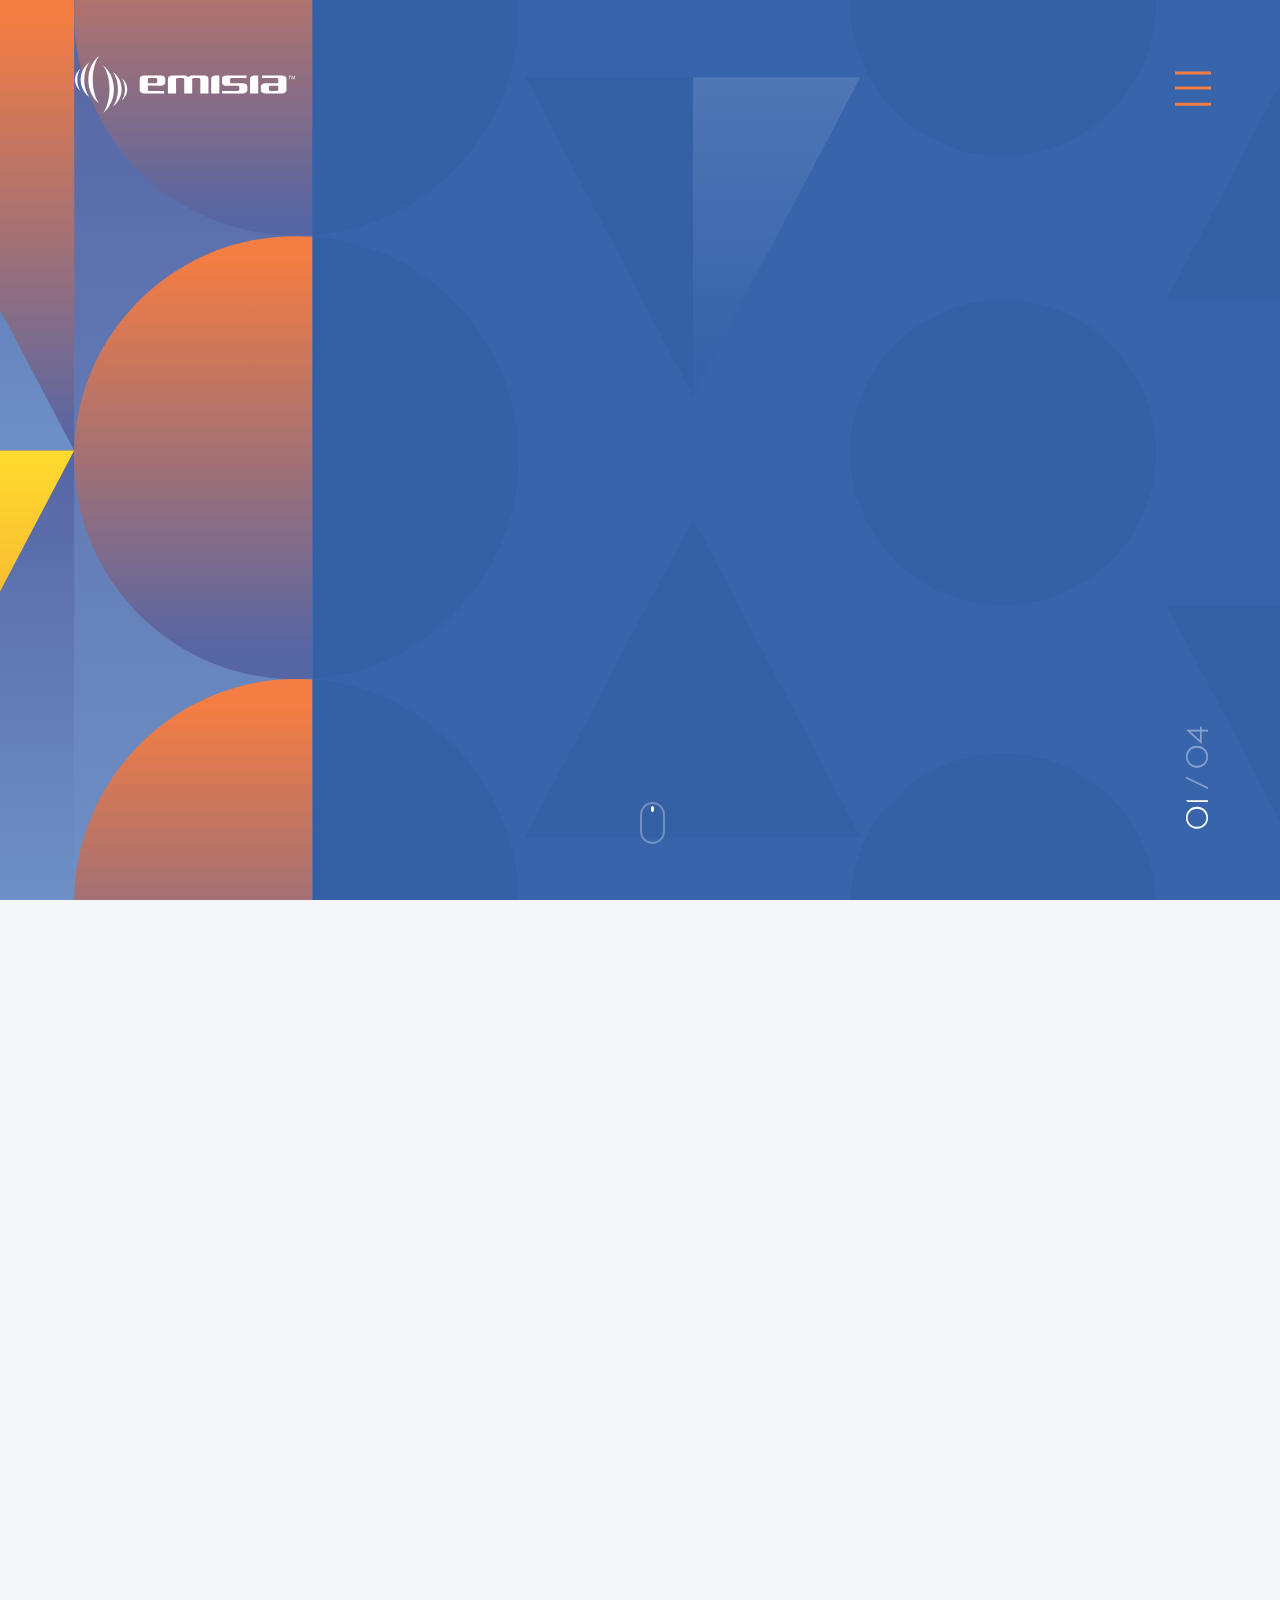
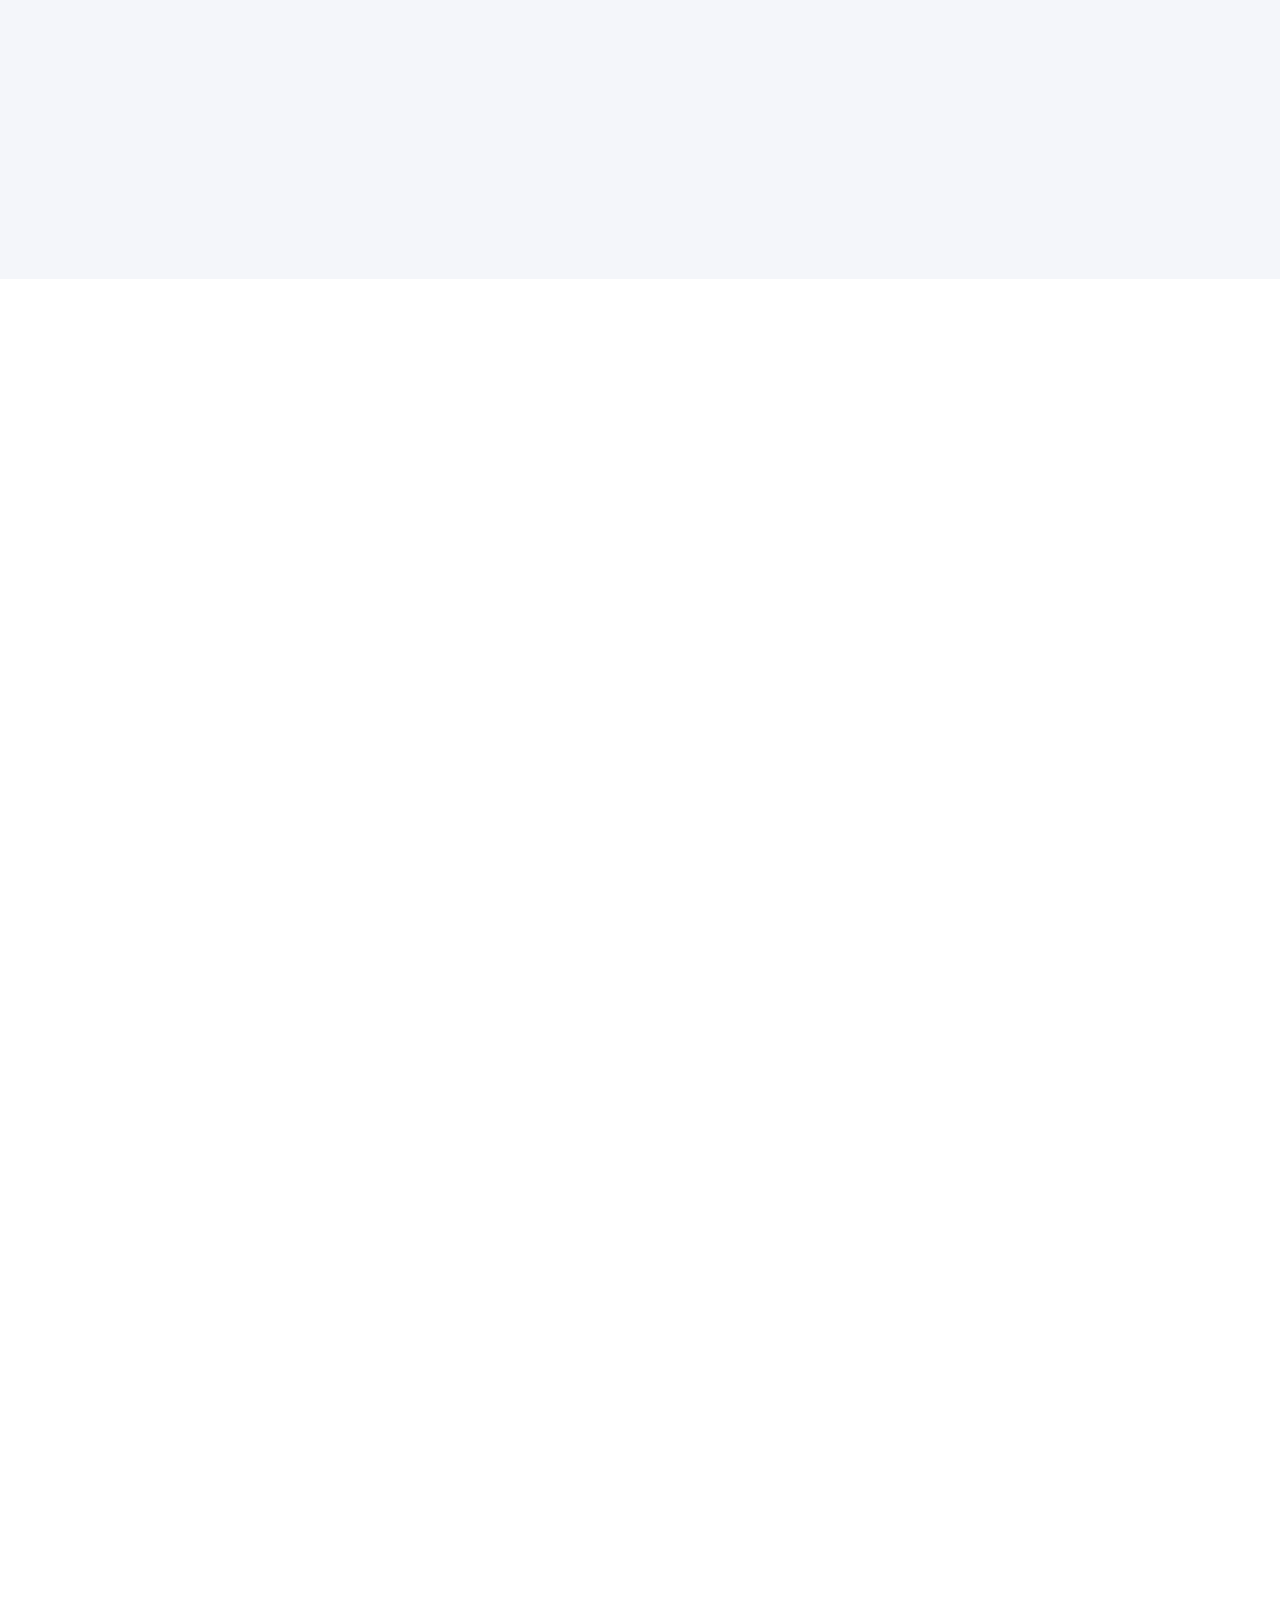
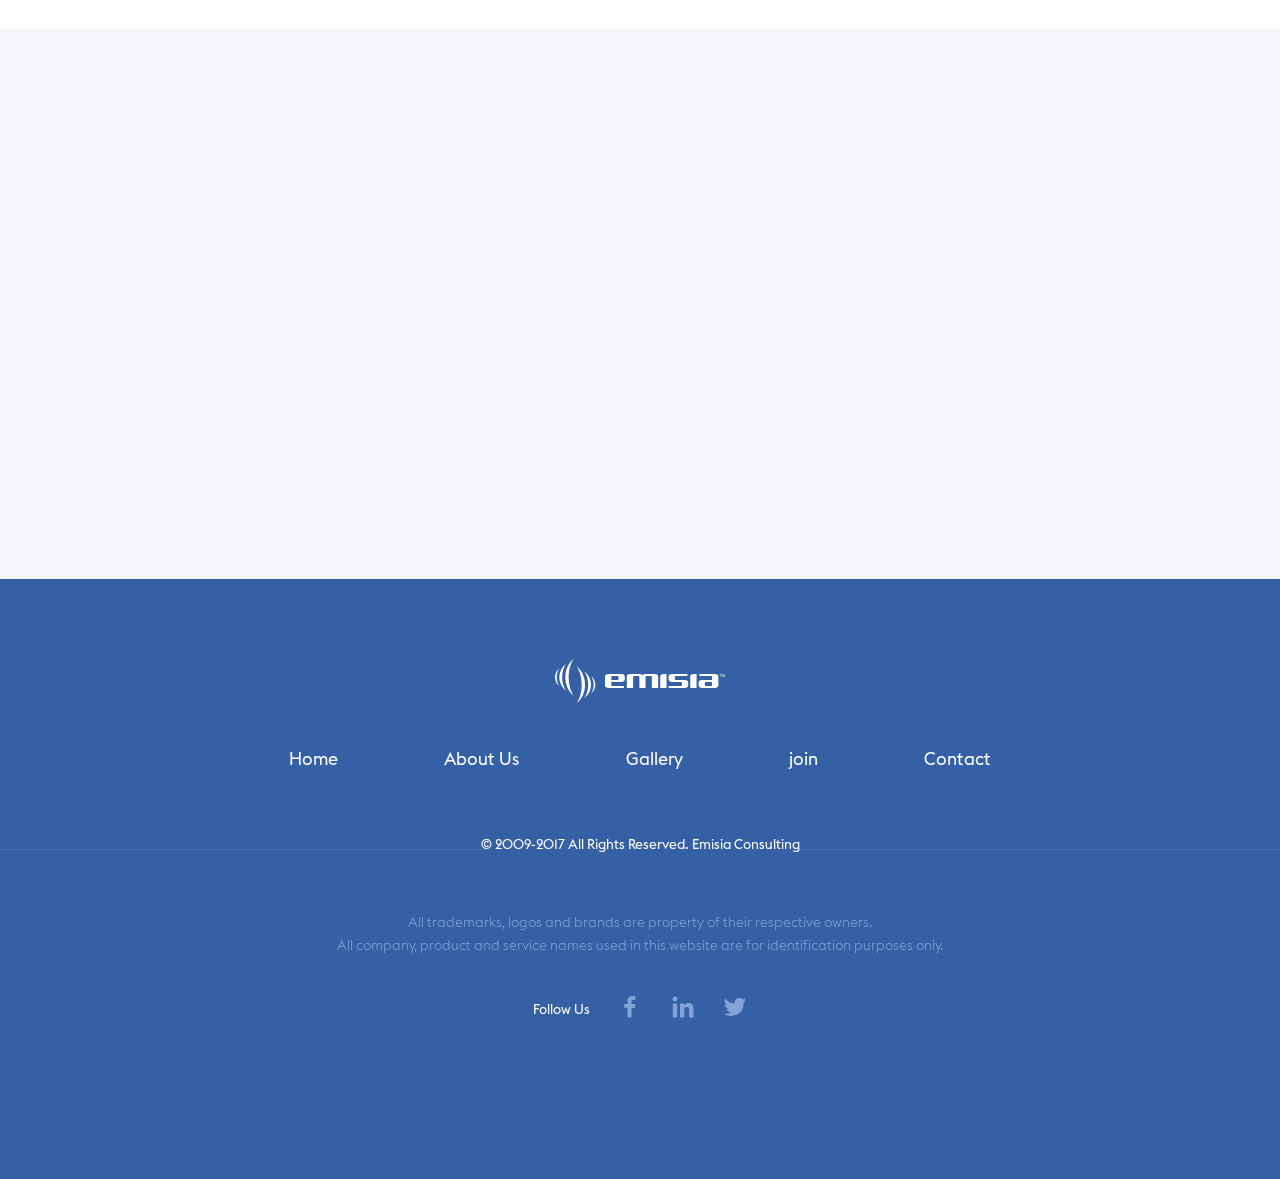
<file: index.html>
<!doctype html>
<html lang="en" class="no-js">
<head>
  <meta charset="UTF-8">
  <meta name="viewport" content="width=device-width, initial-scale=1">

       <link rel="shortcut icon" href="fvcn.png" type="image/x-icon" />

  <link rel="stylesheet" href="css/reset.css"> <!-- CSS reset -->
  <link rel="stylesheet" href="css/style.css"> <!-- Resource style -->

  <script type="text/javascript" src="js/jquery-3.2.1.min.js"></script>
  <script type="text/javascript" src="js/modernizr.custom.86080.js"></script>
  <script type="text/javascript" src="https://code.jquery.com/jquery-1.9.1.js"></script>
    
  <title>emisia</title>





</head>





<body>
                       <!--  L O G O  -->
    <a href="index.html"><div class="logo"></div></a> 
<!-- kraj logo -->

                       <!--  N A V I G A C I J A  -->

  <a href="#navi" class="navi-trigger">
    <span class="navi-icon">
      <svg viewBox="0 0 800 600">
          <path d="M300,220 C300,220 520,220 540,220 C740,220 640,540 520,420 C440,340 300,200 300,200" id="top"></path>
          <path d="M300,320 L540,320" id="middle"></path>
          <path d="M300,210 C300,210 520,210 540,210 C740,210 640,530 520,410 C440,330 300,190 300,190" id="bottom" transform="translate(480, 320) scale(1, -1) translate(-480, -318) "></path>
        </svg>
    </span>
  </a>

  <!--  Hidden Navi Menu  -->

  <div id="navi" class="navi">
    <div class="navigation-wrapper">
      <div class="half-block">

        <nav>
          <ul class="primary-navi">
            <li><a href="index.html">Home</a></li>
            <li><a href="#">About Us</a></li>
            <li><a href="#">Gallery</a></li>
            <li><a href="#">Join</a></li>
            <li><a href="contact.html">Contact</a></li>            
          </ul>
        </nav>

      </div>
    </div>
  </div>
<!-- kraj navigacije -->


                       <!--  S L A J D E R slike  -->

           <div class="slideshow-container monster">
            <div class="mySlides fade">
              <div class="numbertext">01&nbsp;<span>/&nbsp04</span> </div>
              <img src="images/gtr11.svg">
              <div class="text">Welcome to Emisia</div>
            </div>

            <div class="mySlides fade">
              <div class="numbertext">02&nbsp;<span>/&nbsp 04</span></div>
              <img src="images/gtr42.svg" >
              <div class="text">Positive wave of reliable software</div>
            </div>

            <div class="mySlides fade">
              <div class="numbertext">03&nbsp;<span>/&nbsp04</span></div>
              <img src="images/gtr51.svg" >
              <div class="text">Join our team</div>
            </div>

            <div class="mySlides fade">
              <div class="numbertext">04&nbsp;<span>/&nbsp04</span></div>
              <img src="images/gtr88.svg" >
              <div class="text">We organize an internship for students</div>
            </div>


            <a class="prev" onclick="plusSlides(-1)">&#10094;</a>
            <a class="next" onclick="plusSlides(1)">&#10095;</a>
          </div>
          <br>

          <div style="text-align:center">
            <span class="dot" onclick="currentSlide(1)"></span> 
            <span class="dot" onclick="currentSlide(2)"></span> 
            <span class="dot" onclick="currentSlide(3)"></span>
            <span class="dot" onclick="currentSlide(4)"></span>  
          </div>
 <!-- kraj slajdera -->




                       <!--  S C R O L L indikator  -->

<div class="mouse">
  
  <div class="mouse-icon">
    <span class="mouse-wheel"></span>
  </div>
  
</div>
<!-- kraj scroll indikator-->




                       <!--  A B O U T emisia  -->
<div class="content">

    <div class="podnaslov hideme">
    <div class="mikula mikula0">01.&nbsp<svg class="pera pera2"> <g fill="none"><path d="M0,40 L100,40" id="kure"/></g> </svg>&nbspAbout</div>
    </div>

    <p class="hideme">Emisia Consulting d.o.o. is a leading company in the region specialized in translation software. The company was founded in Serbia in 2008, located in Kragujevac, as a small company with great ideas and a dozen employees. Over the years, we have proven that we are able to adequately meet the requirements of a modern software industry by providing our creative solutions, quality business and reliability. Therefore, today, we can proudly state that we have a highly qualified and educated team counting more than 160 employees. And we are heading forward...</p>

    <p class="hideme">We owe all our success to our motivated, innovative and dedicated people who have recognized Emisia Consulting d.o.o. as a company that takes care of its employees, leading their careers in the right direction and rewarding diligent work.</p>

    <p class="hideme">Always using the newest technology, we provide our clients with high-quality services and our employees with stable and pleasant working environment, where they can meet their potential.</p>

</div>
<!-- kraj about -->




                       <!--  T  E  A  M  S  -->
<div class="dev-holder">

    <div class="mish0 hideme">
      <p class="tms">TEAMS</p>
    <div class="mikula">02.&nbsp<svg class="pera pera2"> <g fill="none"><path d="M0,40 L100,40" id="kure"/></g> </svg>&nbspTeams</div>
    </div>


        <div class="mish hideme">
        <div class="homer1"></div>
          <h4>Java Development</h4>
          <p>Our Java development team is dedicated to create enterprise- applications for our global clients.
         Our applications are developed using modern Java frameworks like Spring, Hibernate, OSGI, Hadoop, MongoDB, etc...</p>
        </div>

        <div class="mish2 hideme">
        <div class="homer2"></div>
          <h4>User Interface</h4>
          <p>Utilizing latest Sencha products to make robust yet responsive UI components. Always at the web technologies blending edge, trying to make the best use on any new and attractive direction the web evolves to.</p>
        </div>

        <div class="mish hideme">
        <div class="homer3"></div>
          <h4>Quality Assurance</h4>
          <p>QA team is focused on developing and maintaining automated tests for ensuring software quality. Using modern test frameworks such as Selenium Webdriver, Jmeter, UFT | HP etc. we are joyful about signing stable applications.</p>
        </div>

        <div class="mish2 hideme">
        <div class="homer4"></div>
          <h4>Desktop publishing DTP</h4>

          <p>We are providing DTP services for all major publishing software. Our DTP team has extensive experience in working with both Western and Eastern languages and right to left languages also. Recently our expertise extended to all e-learning platforms.</p>
        </div>

        <div class="mish hideme">
        <div class="homer5"></div>
          <h4>Translation Team</h4>
          <p class="transtext">Our team is comprised of highly qualified linguists who are ready to properly meet the needs of clients. In addition to translation of documents in various fields it also offers website localization and translation, as well as software translation services.</p>
        </div>

</div>
<!-- kraj teams -->

<div style="clear: both"></div>



                       <!-- L A T E S T   N E W S  -->
                       
<div class="content-latest-news">

    <div class="podnaslov podnaslov-news hideme">
    <div class="mikula mikula0">03.&nbsp<svg class="pera pera2"> <g fill="none"><path d="M0,40 L100,40" id="kure"/></g></svg>&nbspNews</div>
    </div>

<div style="clear: both"></div>



	<div class="bignews">

		<div class="bignews-content hideme">
			<div class="newspics">
				<a href="#">
					<img src="images/NOCNE_12a.jpg">
				</a>
				  <div class="overlay55">
				    <div class="text55"><a href="#">Read...</a></div>
				  </div>
			</div>
			<div class="news-title">
				<h2>Emisia Consulting is ISO Certified!</h2>
        <p>30 Sep 2017</p> 
			</div>
		</div>

		<div class="bignews-content hideme">
			<div class="newspics">
				<a href="#">
					<img src="images/NOCNE_13a.jpg">
				</a>
				   <div class="overlay55">
				    <div class="text55"><a href="#">Read...</a></div>
				  </div>
			</div>
			<div class="news-title">
				<h2>We completed our summer workshops</h2>
        <p>11 Oct 2017</p> 
			</div>
		</div>

		<div class="bignews-content hideme">
			<div class="newspics">
				<a href="#">
					<img src="images/NOCNE_14a.jpg">
				</a>
				   <div class="overlay55">
				    <div class="text55"><a href="#">Read...</a></div>
				  </div>
			</div>
			<div class="news-title">
				<h2>Protect Yourselves from Hackers! A Series of Lectures.</h2>
        <p>22 Oct 2017</p> 
			</div>
		</div>


	</div>

</div>




<!-- kraj latest news -->







                       <!--  F  O  O  T  E  R  -->
<div class="copyright">
      <div class="logo2"><img src="images/logo_emisia.svg" alt="absence logo" style="width:170px;"></div>

         <div class="footer-menu">
            <ul>
              <li><a href="index.html">Home</a></li>
              <li><a href="">About Us</a></li>
              <li><a href="">Gallery</a></li>
              <li><a href="">join</a></li> 
              <li><a href="contact.html">Contact</a></li>
            </ul>
        </div>  
<div class="naslovi">      
<div class="linija1"></div>
      <h5>© 2009-2017 All Rights Reserved. Emisia Consulting</h5>
<div class="linija2"></div> 
</div>
      <p>All trademarks, logos and brands are property of their respective owners.</p>
<p>All company, product and service names used in this website are for identification purposes only.</p>

                  <ul class="social">
                    <li><p>Follow Us</p></li>
                    <li><a href=""><img src="images/fb.svg" width="24"/></a> </li>
                    <li><a href=""><img src="images/in.svg" width="24"/></a> </li>
                    <li><a href=""><img src="images/tw.svg" width="24"/></a> </li>
                  </ul>
</div>

<!-- kraj footer -->
  

<!-- S L A J D E R  -->

<script>
var slideIndex = 0;
showSlides();

function showSlides() {
    var i;
    var slides = document.getElementsByClassName("mySlides");
    var dots = document.getElementsByClassName("dot");
    for (i = 0; i < slides.length; i++) {
       slides[i].style.display = "none";  
    }
    slideIndex++;
    if (slideIndex> slides.length) {slideIndex = 1}    
    for (i = 0; i < dots.length; i++) {
        dots[i].className = dots[i].className.replace(" active", "");
    }
    slides[slideIndex-1].style.display = "block";  
    dots[slideIndex-1].className += " active";
    setTimeout(showSlides, 6000); // Change image every 6 seconds
}
</script>


 <script type="text/javascript">
$(function(){  // $(document).ready shorthand
  $('.monster').fadeIn('slow');
});

$(document).ready(function() {
    
    /* Every time the window is scrolled ... */
    $(window).scroll( function(){
    
        /* Check the location of each desired element */
        $('.hideme').each( function(i){
            
            var bottom_of_object = $(this).position().top + $(this).outerHeight();
            var bottom_of_window = $(window).scrollTop() + $(window).height();
            
            /* If the object is completely visible in the window, fade it it */
            if( bottom_of_window > bottom_of_object ){
                
                $(this).animate({'opacity':'1'},1500);
                    
            }
            
        }); 
    
    });
    
});
 </script>


<script type="text/javascript">
	$(document).ready(function() {
  $('body').css('display', 'none');
  $('body').fadeIn(1000);
  $('.link').click(function(event) {
    event.preventDefault();
    newLocation = $('.link a').attr("href");
    $('body').fadeOut(1000, newpage);
  });
  function newpage() {
    window.location = newLocation;
  }
});
</script>

<script src="https://ajax.googleapis.com/ajax/libs/jquery/3.0.0/jquery.min.js"></script>
<script>
  if( !window.jQuery ) document.write('<script src="js/jquery-3.0.0.min.js"><\/script>');
</script>
<script src="js/main.js"></script> <!-- Resource jQuery -->
</body>
</html>
</file>
<file: css/style.css>
/******** S C R O L L   indicator ********/

.mouse{ margin-top: -7%; width: 100px; position: absolute; text-align: center; margin-left: 50%;}

.mouse-icon{ width: 25px; height: 42px; border: 2px solid rgba(255, 255, 255, 0.3); border-radius: 15px; position: relative; text-align: center;}

.mouse-wheel{ height: 6px; margin: 2px auto 0; display: block; width: 3px; background-color: white; border-radius: 50%;
  -webkit-animation: 1.6s ease infinite wheel-up-down;
 -moz-animation: 1.6s ease infinite wheel-up-down;
  animation: 1.6s ease infinite wheel-up-down;}
@-webkit-keyframes wheel-up-down {
  0% {
      margin-top: 2px;
      opacity: 0;
  }
  30% {
      opacity: 1;
  }
  100% {
      margin-top: 20px;
      opacity: 0;
  }
}@-moz-keyframes wheel-up-down {
  0% {
      margin-top: 2px;
      opacity: 0;
  }
  30% {
      opacity: 1;
  }
  100% {
      margin-top: 20px;
      opacity: 0;
  }
}@keyframes wheel-up-down {
  0% {
      margin-top: 2px;
      opacity: 0;
  }
  30% {
      opacity: 1;
  }
  100% {
      margin-top: 20px;
      opacity: 0;
  }
}

/******** kraj scroll indicator ********/


@-webkit-keyframes fadeIn { from { opacity:0; opacity: 1\9; /* IE9 only */ } to { opacity:1; } }
@-moz-keyframes fadeIn { from { opacity:0; opacity: 1\9; /* IE9 only */ } to { opacity:1; } }
@keyframes fadeIn { from { opacity:0; opacity: 1\9; /* IE9 only */ } to { opacity:1; } }


@keyframes fadein {
    from { opacity: 0.5; }
    to   { opacity: 1; }
}

/* Firefox */
@-moz-keyframes fadein {
    from { opacity: 0.5; }
    to   { opacity: 1; }
}

/* Safari and Chrome */
@-webkit-keyframes fadein {
    from { opacity: 0.5; }
    to   { opacity: 1; }
}

/* Internet Explorer */
@-ms-keyframes fadein {
    from { opacity: 0.5; }
    to   { opacity: 1; }
}

/* Opera */
@-o-keyframes fadein {
    from { opacity: 0; }
    to   { opacity: 1; }
}

/* Fade in tabs */
@-webkit-keyframes fadeEffect {
    from {opacity: 0.5;}
    to {opacity: 1;}
}

@keyframes fadeEffect {
    from {opacity: 0.5;}
    to {opacity: 1;}
}


.hideme { opacity:0;}


/**** f o n t o v i ****/

      @font-face 
      {font-family: 'AdobeItal'; src:url(../AdobeArabic-Italic.otf);}

      @font-face 
      {font-family: 'Gotham'; src:url(../Montserrat-Regular.otf);}

      @font-face 
      {font-family: 'Book'; src:url(../Montserrat-Light.otf);}

      @font-face 
      {font-family: 'Medium'; src:url(../Montserrat-Medium.otf);}

      @font-face 
      {font-family: 'EuclidL'; src:url(../EuclidFlex-Light.woff);}

      @font-face 
      {font-family: 'EuclidR'; src:url(../EuclidFlex-Regular.woff);}

      @font-face 
      {font-family: 'EuclidM'; src:url(../EuclidFlex-Medium.woff);}

/* --------------------------------  Primary style  -------------------------------- */
*, *::after, *::before { box-sizing: border-box;}


/*    Primary Style    */

.fade {transition: all 0.8s ease-in-out; }

body {
  text-align:center;
  font-size: 1.6em;
  background-color: #fff;
  /* Prevent horizontal Scrolling */
  height: 100vh;
  margin: 0;
  margin-top: 0;
}

a { text-decoration: none;}

ul { list-style: none; padding-left: 0;}

/*

div.main Stuff

*/

div.main {
    position: relative;
    z-index: 2;
    /* fix bug on iOS */
    height: 100vh;
    overflow-y: auto;
    -webkit-overflow-scrolling: touch;
    padding: 200px 5%;
    background-color: #164a9d; 
    /* Force Hardware Acceleration in WebKit */
    -webkit-transform: translateZ(0);
    -moz-transform: translateZ(0);
    -ms-transform: translateZ(0);
    -o-transform: translateZ(0);
    transform: translateZ(0);
    -webkit-backface-visibility: hidden;
    backface-visibility: hidden;
    -webkit-transition: -webkit-transform 0.7s;
    -moz-transition: -moz-transform 0.7s;
    transition: transform 0.7s;
    -webkit-transition-timing-function: cubic-bezier(0.91, 0.01, 0.6, 0.99);
    -moz-transition-timing-function: cubic-bezier(0.91, 0.01, 0.6, 0.99);
    transition-timing-function: cubic-bezier(0.91, 0.01, 0.6, 0.99);
}

div.main > h1, div.main > p { text-align: center;}


svg {
  width: 140px;
  height: 90px;
  cursor: pointer;
  -webkit-transform: translate3d(0, 0, 0);
  -moz-transform: translate3d(0, 0, 0);
  -o-transform: translate3d(0, 0, 0);
  -ms-transform: translate3d(0, 0, 0);
  transform: translate3d(0, 0, 0);
}

path {
  fill: none;
  -webkit-transition: stroke-dashoffset 0.5s cubic-bezier(0.25, -0.25, 0.75, 1.25), stroke-dasharray 0.5s cubic-bezier(0.25, -0.25, 0.75, 1.25);
  -moz-transition: stroke-dashoffset 0.5s cubic-bezier(0.25, -0.25, 0.75, 1.25), stroke-dasharray 0.5s cubic-bezier(0.25, -0.25, 0.75, 1.25);
  -o-transition: stroke-dashoffset 0.5s cubic-bezier(0.25, -0.25, 0.75, 1.25), stroke-dasharray 0.5s cubic-bezier(0.25, -0.25, 0.75, 1.25);
  -ms-transition: stroke-dashoffset 0.5s cubic-bezier(0.25, -0.25, 0.75, 1.25), stroke-dasharray 0.5s cubic-bezier(0.25, -0.25, 0.75, 1.25);
  transition: stroke-dashoffset 0.5s cubic-bezier(0.25, -0.25, 0.75, 1.25), stroke-dasharray 0.5s cubic-bezier(0.25, -0.25, 0.75, 1.25);
  stroke-width: 20px;
  stroke: #f16724;
  stroke-dashoffset: 0px;
}

path#top,
path#bottom {stroke-dasharray: 240px 950px;}

path#middle { stroke-dasharray: 240px 240px;}

.cross path#top,
.cross path#bottom {
  stroke-dashoffset: -650px;
  stroke-dashoffset: -650px;
  stroke: #fff;
}

.cross path#middle {
  stroke-dashoffset: -115px;
  stroke-dasharray: 1px 220px;
}

.navigation-is-open div.main {
    -webkit-transform: translateY(100%);
    -moz-transform: translateY(100%);
    -ms-transform: translateY(100%);
    -o-transform: translateY(100%);
    transform: translateY(100%);
}

.navi-trigger { position: fixed; z-index: 3; top: 40px; right: 160px;}



.navi-trigger .navi-icon::before, .navi-trigger .navi-icon:after {
    /* upper and lower lines of the menu icon */
    content: '';
    position: absolute;
    top: 0;
    right: 0;
    width: 100%;
    height: 100%;
}

.navi-trigger svg { position: absolute; top: 0; left: 0;}

.no-touch .navigation-is-open .navi-trigger:hover .navi-icon::after, .no-touch .navigation-is-open .navi-trigger:hover .navi-icon::before { top: 0;}

.navi {
    position: fixed;
    z-index: 1;
    top: 0;
    left: 0;
    height: 100%;
    width: 100%;
    background-color: #134697;
    visibility: hidden;
    -webkit-transition: visibility 0s 0.7s;
    -moz-transition: visibility 0s 0.7s;
    transition: visibility 0s 0.7s;
}

.navi .navigation-wrapper {
    /* all navigation content */
    height: 100%;
    overflow-y: auto;
    -webkit-overflow-scrolling: touch;
    padding: 40px 5% 40px calc(5% + 60px);
    /* Force Hardware Acceleration in WebKit */
    -webkit-transform: translateZ(0);
    -moz-transform: translateZ(0);
    -ms-transform: translateZ(0);
    -o-transform: translateZ(0);
    transform: translateZ(0);
    -webkit-backface-visibility: hidden;
    backface-visibility: hidden;
    -webkit-transform: translateY(-80%);
    -moz-transform: translateY(-80%);
    -ms-transform: translateY(-80%);
    -o-transform: translateY(-80%);
    transform: translateY(-80%);
    -webkit-transition: -webkit-transform 0.7s;
    -moz-transition: -moz-transform 0.7s;
    transition: transform 0.7s;
    -webkit-transition-timing-function: cubic-bezier(0.86, 0.01, 0.77, 0.78);
    -moz-transition-timing-function: cubic-bezier(0.86, 0.01, 0.77, 0.78);
    transition-timing-function: cubic-bezier(0.86, 0.01, 0.77, 0.78);
}

.navi .half-block { text-align: center;}

.navigation-is-open .navi {
    visibility: visible;
    -webkit-transition: visibility 0s 0s;
    -moz-transition: visibility 0s 0s;
    transition: visibility 0s 0s;
}

.navigation-is-open .navi .navigation-wrapper {
    -webkit-transform: translateY(0);
    -moz-transform: translateY(0);
    -ms-transform: translateY(0);
    -o-transform: translateY(0);
    transform: translateY(0);
    -webkit-transition: -webkit-transform 0.5s;
    -moz-transition: -moz-transform 0.5s;
    transition: transform 0.5s;
    -webkit-transition-timing-function: cubic-bezier(0.82, 0.01, 0.77, 0.78);
    -moz-transition-timing-function: cubic-bezier(0.82, 0.01, 0.77, 0.78);
    transition-timing-function: cubic-bezier(0.82, 0.01, 0.77, 0.78);
}

.navi .primary-navi { margin-top: 60px;}

.navi .primary-navi > li { margin: 1.6em 0; text-align: left;}

.no-touch .navi .primary-navi a:hover { color: #fdd40a;}

.no-js div.main { overflow: visible;}

.no-js .navi { visibility: visible;}

.no-js .navi .navigation-wrapper { height: auto; overflow: visible; padding: 200px 5%;
    -webkit-transform: translateY(0);
    -moz-transform: translateY(0);
    -ms-transform: translateY(0);
    -o-transform: translateY(0);
    transform: translateY(0);
}


}

.navi .navigation-wrapper { padding: 62px 20%;}
    
.navi .navigation-wrapper::after { clear: both; content: ""; display: table;}
    
.navi .half-block { width: 100%; float: left;}
    
.navi .primary-navi { margin-top: 0;}
  
.navi h2 { font-size: 1.5rem; margin-bottom: 5.6em;}
  
.navi .primary-navi li { margin: 2em 0;}
  
.navi .primary-navi a {
      font-size: 6rem;
      color: #fff;
      font-family: 'EuclidL';
      -webkit-transition: all 0.4s ease-out;
      -moz-transition: all 0.4s ease-out;
      -o-transition: all 0.4s ease-out;
      -ms-transition: all 0.4s ease-out;
      transition: all 0.4s ease-out;
    }

    .navi .primary-navi a:hover {
      font-size: 6rem;
      color: #f16724;
      font-family: 'EuclidL';
      transition: all 0.4s ease-in-out;
    }




/*********  Slideshow container  *********/

.slideshow-container {max-width: 100%;  position: relative; margin: auto;}

.mySlides { display: none;}

.mySlides img {
  width: 100%;
  height: calc(100vh - 0px);
  object-fit: cover;
}

/* Next & previous buttons */
.prev, .next {
  cursor: pointer;
  position: absolute;
  top: 47%;
  width: auto;
  margin-top: -22px;
  padding: 16px;
  color: white;
  font-family: 'Book';
  font-weight: lighter;
  -webkit-font-smoothing: antialiased;
  font-size: 28px;
  transition: 0.6s ease;
  display: none;
  }

/* Position the "next button" to the right */
.next { right: 0; }

.prev { left: 0;}

/* On hover, add a black background color with a little bit see-through */
.prev:hover, .next:hover { background-color: rgba(0,0,0,0.5);}

/* Caption text */
.text {
  padding-left: 12%;
  bottom: 22%;
  text-align: center;
  width: 75%;
  font-size: 8.6rem;
  margin-bottom: 1em;
  color: #fff;
  font-family: 'EuclidR';
  line-height: 10.6rem;
  margin: 0 auto;
  position: absolute;
  text-align: left;
  opacity:0;  /* make things invisible upon start */
  -webkit-animation:fadeIn ease-in 1;  /* call our keyframe named fadeIn, use animattion ease-in and repeat it only 1 time */
  -moz-animation:fadeIn ease-in 1;
  animation:fadeIn ease-in 1;

  -webkit-animation-fill-mode:forwards;  /* this makes sure that after animation is done we remain at the last keyframe value (opacity: 1)*/
  -moz-animation-fill-mode:forwards;
  animation-fill-mode:forwards;

  -webkit-animation-duration:1s;
  -moz-animation-duration:1s;
  animation-duration:1s;
}

/* Number text (1/3 etc) */
.numbertext {
  font-family: 'EuclidL';
  text-transform: uppercase;
  color: #fff;
  font-size: 30px;
  padding: 30px 12px;
  position: absolute;
  bottom: 9%;
  right: 1%;
  /* Safari */
-webkit-transform: rotate(-90deg);

/* Firefox */
-moz-transform: rotate(-90deg);

/* IE */
-ms-transform: rotate(-90deg);

/* Opera */
-o-transform: rotate(-90deg);

/* Internet Explorer */
filter: progid:DXImageTransform.Microsoft.BasicImage(rotation=3);
}

.numbertext span { opacity: .4;}

/* The dots/bullets/indicators */
.dot { display: none;}

.active, .dot:hover { background-color: #717171;}

/* Fading animation */
.fade {-webkit-animation-name: fade; -webkit-animation-duration: 2.5s; animation-name: fade; animation-duration: 2.5s;}

@-webkit-keyframes fade {  from {opacity: .8} to {opacity: 1}}

@keyframes fade { from {opacity: .8} to {opacity: 1}}
/*********  kraj slideshow  *********/




.logo {background: url(../images/logo_emisia.svg) no-repeat center;  width: 220px; height: 60px; position: absolute; margin-top:55px; margin-left:75px; z-index: 1;}

.content {background: #f2f5fa url(../images/gtr.svg) no-repeat center; width: 100%; background-attachment: fixed; background-size: 100%; margin-top: -30px;}

.content p{ 
      font-size: 1.1rem;
      line-height: 2.2rem;
      color: #000;
      font-family: 'EuclidR';
      width: 40%;
      margin: 0 auto;
      padding: 2% 0;
      text-align: left;
      text-rendering: optimizeLegibility;
    }

.content p:first-child{ margin-top: 8rem;}
.content p:last-child{ padding-bottom: 10rem;}




.podnaslov {display: inline-block; width: 40%; margin-top: 5%;}

.podnaslov h4 {
	  font-size: 2.3rem;
  	  line-height: 2.2rem;
      color: #164a9d;
      font-family: 'EuclidR';
      margin: 0 auto;
      padding: 5% 0;
      text-align: left;
      text-rendering: optimizeLegibility;
      float: left;
  }

.pera { width: 100px; display: inline-block; margin: -36px 10px;}

.jaoj {margin-left: 200px;}


/* ---------- Path ---------- */
#kure {
  stroke: white;
  stroke-width: 2px;
  stroke-dasharray: 300;
  stroke-dashoffset: 500;
  animation: kure 3s alternate infinite;
}

@keyframes kure {
  from {
    stroke-dashoffset: 500;
  }
  
  to {
    stroke: #f16724;
    fill: rgba(0,0,0,1);
    stroke-dashoffset: 0;
  }
}




                          /******** L A T E S T    N E W S ********/

.content-latest-news {background: #f2f5fa; width: 100%; background-attachment: fixed; background-size: 100%; min-height: 690px;}  
.podnaslov-news {    display: inline-block; width: 40%; margin-top: 3%; margin-bottom: 0.5%;}
.bignews {margin: 0 auto; text-align: center; display: flex; justify-content: center;}
.bignews-content {width: 24%; background-color: #fff; height: auto; float: left; margin-right: 3%;}

.bignews-content:last-child {margin-right: 0%;}    

.newspics {  position: relative;}
.newspics > a > img { max-width: 94%; vertical-align: bottom; margin-top: 3%;}  
.news-title {width: 94%; margin: 0 auto;}
.news-title h2 {
      font-size: 1.4rem;
      line-height: 1.6rem;
      color: #557dbd;
      font-family: 'EuclidR';
      width: 94%;
      margin: 0 auto;
      padding-top: 5%;

      min-height: 92px;
      text-align: left;
      text-rendering: optimizeLegibility;}  

.news-title p {font-size: 1.1rem;
    line-height: 1.8rem;
    color: #000;
    font-family: 'EuclidL';
    width: 94%;
    margin: 0 auto;
    padding-bottom: 1.5%;
    text-align: left;
    text-rendering: optimizeLegibility;}


.overlay55 {
  position: absolute;
  bottom: 0;
  left: 0;
  right: 0;
  background-color: #134697;
  overflow: hidden;
  width: 0;
  height: 100%;
  transition: .5s ease;
}  

.text55 a {
  white-space: nowrap; 
  font-family: 'EuclidR';
  color: white;
  font-size: 20px;
  position: absolute;
  overflow: hidden;
  top: 50%;
  left: 50%;
  transform: translate(-50%, -50%);
  -ms-transform: translate(-50%, -50%);
}

.newspics:hover .overlay55 {
  width: 100%;
}     




                          /******** F  O  O  T  E  R ********/

.copyright {height: 600px; background-color: #134697;}

.footer-menu ul {text-align: center; margin: auto;}
.footer-menu ul li {list-style: none; text-align: center; display: inline-block; margin: auto;}
.footer-menu {display: inline-block; padding-top: 10px}

.footer-menu a {text-decoration: none; color: #fff;  font-size: 1.1rem; padding: 10px 50px; font-family: 'EuclidR';
    -webkit-transition: all 0.4s ease-in;
    -moz-transition: all 0.4s ease-in;
    -o-transition: all 0.4s ease-in;
    -ms-transition: all 0.4s ease-in;
    transition: all 0.4s ease-in;}

.footer-menu a:hover {text-decoration: none; color: #6d93d2;  font-size: 1.1rem; padding: 10px 50px;  font-family: 'EuclidR';
   -webkit-transition: all 0.4s ease-out;
   -moz-transition: all 0.4s ease-out;
   -o-transition: all 0.4s ease-out;
   -ms-transition: all 0.4s ease-out;
   transition: all 0.4s ease-out;}


.copyright p {font-size: 0.85rem;
    line-height: 1.4rem;
      color: #6d93d2;
      font-family: 'EuclidL';
      margin: 0 auto;
      text-align: center;
      text-rendering: optimizeLegibility;}

.copyright h5 {font-size: 0.85rem;
    line-height: 1.4rem;
      color: #fff;
      font-family: 'EuclidR';
      margin: 0 auto;
      text-align: center;
      text-rendering: optimizeLegibility;
      padding-bottom: 2%;
      padding-top: 5%;}

.logo2 {padding-top: 80px; padding-bottom: 2%;}

.linija1 { width: 38%; height: 1px; background-color: #6d93d2; left: 0; line-height: 40px; top: 56%; position: absolute; opacity: 0.2;}
.linija2 { width: 38%; height: 1px; background-color: #6d93d2;  right:0;   top: 56%; position: absolute; opacity: 0.2;}

.naslovi {width: 100%;  text-align: center;   position: relative; margin: 0 auto; padding-bottom: 30px;}

.social { margin-top: 3%; }
.social li  {clear: both; display: inline-block; margin-right: 22px; vertical-align: middle;}
.social li:last-child  {margin-right: 0;}
.social li a img  {  -webkit-transition: all 0.4s ease-in; -moz-transition: all 0.4s ease-in; -o-transition: all 0.4s ease-in; -ms-transition: all 0.4s ease-in; transition: all 0.4s ease-in;}
.social li a:hover img  {opacity: 0.6; transition: all 0.2s ease-in-out;}
.social p { line-height: 1.8rem; color: #fff; font-family: 'EuclidR'; }
/******** kraj footera ********/

                           /******** C O M P O N E N T S ********/

@media only screen and (max-width: 2000px) {


.dev-holder {margin-top: 3%; width: 100%; margin: 0 auto;  background: url(../images/gtr2.svg) no-repeat center; width: 100%;}

.tms {font-size: 310px; overflow: hidden; margin-top: -211px; color: #f2f5fa; font-family: 'EuclidM'; display: none;}
.mish {width: 50%; float: left; border-right:1px solid #ededed; border-top:1px solid #ededed;    min-height: 450px;    padding-top: 5%; flex: 1; padding-right: 10%; padding-left: 1%;}
.mish2 {width: 50%; float: left; border-right:1px solid #ededed; border-top:1px solid #ededed;      min-height: 450px;     padding-top: 5%; flex: 1; padding-left: 10%;}
.mish0 {width: 50%; float: left; border-right:1px solid #ededed; border-top:1px solid #ededed;    min-height: 450px;   display: flex; justify-content: center; flex-direction: column;}

.mish h4 {font-size: 1.4rem;
      line-height: 1.4rem;
      color: #557dbd;
      font-family: 'EuclidR';
      text-align: left;
      text-rendering: optimizeLegibility;}

.mish2 h4 {font-size: 1.4rem;
      line-height: 1.4rem;
      color: #557dbd;
      font-family: 'EuclidR';
      text-align: left;
      text-rendering: optimizeLegibility;}

.mikula {font-size: 2.7rem;
    line-height: 2.2rem;
    color: #164a9d;
    font-family: 'EuclidR';
    margin: 0 auto;
    padding: 5% 0;
    text-align: center;
    text-rendering: optimizeLegibility;
    margin-top: -8%;}

.mikula0 {font-size: 2.7rem;
    line-height: 2.2rem;
    color: #164a9d;
    font-family: 'EuclidR';
    margin: 0 auto;
    padding: 5% 0;
    text-align: center;
    text-rendering: optimizeLegibility;
    margin-top: 0%;} 

.mish p {
      font-size: 1.1rem;
      width:80%;
      line-height: 2.2rem;
      color: #000;
      font-family: 'EuclidR';
      margin: 0 auto;
      padding: 2% 0;
      text-align: left;
      text-rendering: optimizeLegibility;}

.mish2 p {
      font-size: 1.1rem;
      width:80%;
      line-height: 2.2rem;
      color: #000;
      font-family: 'EuclidR';
      margin: 0 auto;
      padding: 2% 0;
      text-align: left;
      text-rendering: optimizeLegibility;}

.pera2 { width: 70px; display: inline-block; margin: -34px 10px; cursor: unset;}

.homer0 { margin-top: 5%;}

.homer1 {background: url(../images/Java-team_last-frame-F.gif)no-repeat center; height: 200px; width:200px; margin-right: 40px;   float:left; margin-bottom: 30px; }
.homer1:hover {background: url(../images/Java-team-forever-F.gif) no-repeat center;  cursor: pointer; animation: fadein 0.8s;}

.homer2 {background: url(../images/UI-team_last-frame-F.gif)no-repeat center; height: 200px; width:200px; margin-right: 40px;  float:left; margin-bottom: 30px;  }
.homer2:hover {background: url(../images/UI-team-forever-F.gif) no-repeat center;  cursor: pointer; animation: fadein 0.8s;}

.homer3 {background: url(../images/QA-team_last-frame-F.gif)no-repeat center; height: 200px; width:200px; margin-right: 40px;  float:left; margin-bottom: 30px; }
.homer3:hover {background: url(../images/QA-team-forever-F.gif) no-repeat center;  cursor: pointer;  animation: fadein 0.8s;}

.homer4 {background: url(../images/DTP-team_last-frame-F.gif)no-repeat center; height: 200px; width:200px; margin-right: 40px;  float:left;  margin-bottom: 30px;}
.homer4:hover {background: url(../images/DTP-team-forever-F.gif) no-repeat center;  cursor: pointer; animation: fadein 0.8s;}

.homer5 {background: url(../images/Trans-team_last-frame-F.gif)no-repeat center; height: 200px; width:200px; margin-right: 40px;  float:left; margin-bottom: 30px;  }
.homer5:hover {background: url(../images/Trans-team-forever-F.gif) no-repeat center;  cursor: pointer;  animation: fadein 0.8s;}

}

@media only screen and (max-width: 1600px) {

.podnaslov {display: inline-block; width: 50%; margin-top: 5%;}
.content p{ 
      font-size: 1.1rem;
      line-height: 2.2rem;
      color: #000;
      font-family: 'EuclidR';
      width: 50%;
      margin: 0 auto;
      padding: 2% 0;
      text-align: left;
      text-rendering: optimizeLegibility;
    }

.text {
  padding-left: 10%;
  bottom: 22%;
  text-align: center;
  width: 75%;
  font-size: 7.6rem;
  margin-bottom: 1em;
  color: #fff;
  font-family: 'EuclidR';
  line-height: 8.9rem;
  margin: 0 auto;
  position: absolute;
  text-align: left;
}

/* Number text (1/3 etc) */
.numbertext {
  font-family: 'EuclidL';
  text-transform: uppercase;
  color: #fff;
  font-size: 30px;
  padding: 30px 12px;
  position: absolute;
  bottom: 9%;
  right: 2%;
}




.navi .primary-navi a { font-size: 4rem;}

.navi .primary-navi a:hover { font-size: 4rem;}

div.main > h1 { font-size: 9.6rem; margin-bottom: 1em; line-height: 9.6rem; width: 70%;}

div.main > h1 > span { font-size: 17.6rem;}

.comp-holder {margin-top: 3%; width: 100%; margin: 0 auto;}

.homer {padding-bottom: 6%; width: 54%; margin: 0 auto;}

.homer p {
	    font-size: 1.2rem;
	    line-height: 2.2rem;
      color: #000;
      font-family: 'EuclidR';
      margin: 0 auto;
      padding: 2% 0;
      text-align: left;
      text-rendering: optimizeLegibility;}

.homer0 { margin-top: 5%;}

.mish p {width:90%;}

.mish2 p {width:90%;}

.homer1 {margin-bottom: 70px; }
.homer2 {margin-bottom: 70px;}
.homer3 {margin-bottom: 70px;}
.homer4 {margin-bottom: 80px;}
.homer5 {margin-bottom: 80px;}

/** L A T E S T    N E W S **/

.content-latest-news {background: #f2f5fa; width: 100%; background-attachment: fixed; background-size: 100%; min-height: 550px;}  
.podnaslov-news {    display: inline-block; width: 40%; margin-top: 3%; margin-bottom: 0.5%;}
.bignews {margin: 0 auto; text-align: center; display: flex; justify-content: center;}
.bignews-content {width: 26%; background-color: #fff; height: auto; float: left; margin-right: 3%;}

}

 


@media only screen and (max-width: 1400px) {

.mouse{ margin-top: -10%; width: 100px; position: absolute; text-align: center; margin-left: 50%;}

.text {
  padding-left: 9%;
  bottom: 22%;
  text-align: center;
  width: 75%;
  font-size: 6.0rem;
  margin-bottom: 1em;
  color: #fff;
  font-family: 'EuclidR';
  line-height: 7.6rem;
  margin: 0 auto;
  position: absolute;
  text-align: left;
}

/* Number text (1/3 etc) */
.numbertext {
  font-family: 'EuclidL';
  text-transform: uppercase;
  color: #fff;
  font-size: 30px;
  padding: 30px 12px;
  position: absolute;
  bottom: 9%;
  right: 1.5%;
}


div.main > h1 { font-size: 7.6rem; line-height: 7.6rem; width: 70%;}

div.main > h1 > span { font-size: 14.6rem;}

.comp-holder {margin-top: 3%; width: 100%; margin: 0 auto;}

.homer {padding-bottom: 6%; width: 64%; margin: 0 auto;}

.homer p {
	font-size: 1.2rem;
	  line-height: 2.2rem;
      color: #000;
      font-family: 'EuclidR';
      margin: 0 auto;
      padding: 2% 0;
      text-align: left;
      text-rendering: optimizeLegibility;}

.homer0 { margin-top: 5%;}



.mish { padding-right: 5%; padding-left: 0%;}
.mish2 { padding-left: 5%;}

.homer1 {margin-bottom: 100px; }
.homer2 {margin-bottom: 100px;}
.homer3 {margin-bottom: 100px;}
.homer4 {margin-bottom: 100px;}
.homer5 {margin-bottom: 100px;}


/** L A T E S T    N E W S **/

.content-latest-news {background: #f2f5fa; width: 100%; background-attachment: fixed; background-size: 100%; min-height: 550px;}  
.podnaslov-news {    display: inline-block; width: 40%; margin-top: 3%; margin-bottom: 0.5%;}
.bignews {margin: 0 auto; text-align: center; display: flex; justify-content: center;}
.bignews-content {width: 26%; background-color: #fff; height: auto; float: left; margin-right: 3%;}
.news-title h2 { font-size: 1.2rem;} 
.news-title p {font-size: 1.0rem;
    line-height: 1.6rem;
    color: #000;
    font-family: 'EuclidL';
    width: 94%;
    margin: 0 auto;
    padding-bottom: 1.5%;
    text-align: left;
    text-rendering: optimizeLegibility;}  
}



@media only screen and (max-width: 1200px) {

.mouse{ margin-top: -12%; width: 100px; position: absolute; text-align: center; margin-left: 50%;}

div.main > h1 { font-size: 6.6rem; line-height: 6.6rem; width: 70%;}

div.main > h1 > span { font-size: 12.6rem;}

.comp-holder {margin-top: 3%; width: 100%; margin: 0 auto;}

.homer {padding-bottom: 6%; width: 80%; margin: 0 auto;}

.homer p {
	  font-size: 1.2rem;
	  line-height: 2.2rem;
      color: #000;
      font-family: 'EuclidR';
      margin: 0 auto;
      padding: 2% 0;
      text-align: left;
      text-rendering: optimizeLegibility;}

.homer0 { margin-top: 5%;}

.mish { padding-right: 0%; padding-left: 0%;}
.mish2 { padding-left: 0%;}

.homer1 {margin-bottom: 0px; }
.homer2 {margin-bottom: 0px;}
.homer3 {margin-bottom: 0px;}
.homer4 {margin-bottom: 0px;}
.homer5 {margin-bottom: 100px;}

.mish {width: 85%; float: left; border-right:none; border-top:none;    min-height: 250px;   padding-top: 5%; flex: 1; padding-right: 0%; padding-left: 10%;}
.mish2 {width: 85%; float: left; border-right:none; border-top:none;   min-height: 250px;   padding-top: 5%; flex: 1; padding-left: 10%;}
.mish0 {width: 100%; float: left; border-right:none; border-top:none;   min-height: 150px;   display: flex; justify-content: center; flex-direction: column;}

.mish h4 {width: 80%;
    font-size: 1.4rem;
    line-height: 1.4rem;
    color: #557dbd;
    font-family: 'EuclidR';
    margin: 0 auto;
    text-align: left;}

.mish2 h4 {width: 80%;
    font-size: 1.4rem;
    line-height: 1.4rem;
    color: #557dbd;
    font-family: 'EuclidR';
    margin: 0 auto;
    text-align: left; }

.mikula {font-size: 2.4rem;
    line-height: 0.2rem;
    color: #164a9d;
    font-family: 'EuclidR';
    margin: 0 auto;
    padding: 2% 0;
    text-align: center;
    text-rendering: optimizeLegibility;
    margin-top: 8%;}

.mikula0 {font-size: 2.6rem;
    line-height: 2.4rem;
    color: #164a9d;
    font-family: 'EuclidR';
    margin: 0 auto;
    padding: 10% 0;
    text-align: center;
    text-rendering: optimizeLegibility;
    margin-top: 0%;} 

.mish p {
      font-size: 1.1rem;
      width:95%;
      line-height: 2.2rem;
      color: #000;
      font-family: 'EuclidR';
      margin: 0 auto;
      padding: 2% 0;
      text-align: left;
      text-rendering: optimizeLegibility;}

.mish2 p {
      font-size: 1.1rem;
      width:95%;
      line-height: 2.2rem;
      color: #000;
      font-family: 'EuclidR';
      margin: 0 auto;
      padding: 2% 0;
      text-align: left;
      text-rendering: optimizeLegibility;}

}



@media only screen and (max-width: 900px) {

  svg {
  width: 90px;
  height: 60px;
  cursor: pointer;
  -webkit-transform: translate3d(0, 0, 0);
  -moz-transform: translate3d(0, 0, 0);
  -o-transform: translate3d(0, 0, 0);
  -ms-transform: translate3d(0, 0, 0);
  transform: translate3d(0, 0, 0);
}

.navi-trigger svg { position: absolute; top: 9px; left: 56px;}

.mouse{ margin-top: -12%; width: 100px; position: absolute; text-align: center; margin-left: 50%;}


.text {
  padding-left: 7%;
  bottom: 22%;
  text-align: center;
  width: 75%;
  font-size: 5.0rem;
  margin-bottom: 1em;
  color: #fff;
  font-family: 'EuclidR';
  line-height: 6.2rem;
  margin: 0 auto;
  position: absolute;
  text-align: left;
}

/* Number text (1/3 etc) */
.numbertext {
  font-family: 'EuclidL';
  text-transform: uppercase;
  color: #fff;
  font-size: 26px;
  padding: 30px 12px;
  position: absolute;
  bottom: 9%;
  right: 3%;
}


div.main > h1 { font-size: 6.6rem; line-height: 6.6rem; width: 80%;}

div.main > h1 > span { font-size: 10.6rem;}

.footer-menu ul li {list-style: none; text-align: center; display: block; margin: auto;}
.footer-menu a {line-height: 2.2rem;}
.footer-menu {    width: 50%;
    display: block;
    padding-top: 10px;
    text-align: center;
    margin: 0 auto;}

/** L A T E S T    N E W S **/

.content-latest-news {background: #f2f5fa; width: 100%; background-attachment: fixed; background-size: 100%; min-height: 500px;}  
.podnaslov-news {    display: inline-block; width: 40%; margin-top: -5%; margin-bottom: 0.5%;}
.bignews {margin: 0 auto; text-align: center; display: inline-block; justify-content: center;     margin-bottom: 10%;}
.bignews-content {width: 70%; background-color: #fff; height: auto; float: unset; margin-right: 2%; display: block; margin: 0 auto; margin-bottom: 20px;}
.news-title h2 { font-size: 1.2rem;}  
.bignews-content:last-child {margin-right: auto;} 
.mikula0 {
    font-size: 2.6rem;
    line-height: 2.4rem;
    color: #164a9d;
    font-family: 'EuclidR';
    margin: 0 auto;
    padding: 10% 0;
    text-align: center;
    text-rendering: optimizeLegibility;
    margin-top: 19%;}
}




@media only screen and (max-width: 670px) {


  svg {
  width: 90px;
  height: 60px;
  cursor: pointer;
  -webkit-transform: translate3d(0, 0, 0);
  -moz-transform: translate3d(0, 0, 0);
  -o-transform: translate3d(0, 0, 0);
  -ms-transform: translate3d(0, 0, 0);
  transform: translate3d(0, 0, 0);
}



.logo {background: url(../images/logo_emisia.svg) no-repeat center;  width: 180px; height: 60px; position: absolute; margin-top:22px; margin-left:36px; z-index: 1;}
.mouse{ display: none;}

.text {
  padding-left: 7%;
  bottom: 17%;
  text-align: center;
  width: 65%;
  font-size: 4.0rem;
  margin-bottom: 1em;
  color: #fff;
  font-family: 'EuclidR';
  line-height: 4.2rem;
  margin: 0 auto;
  position: absolute;
  text-align: left;
}

/* Number text (1/3 etc) */
.numbertext {
  font-family: 'EuclidL';
  text-transform: uppercase;
  color: #fff;
  font-size: 26px;
  padding: 30px 6px;
  position: absolute;
  bottom: 9%;
  right: -2%;
}

.navi-trigger svg { position: absolute; top: -24px; left: 70px;}


.content p {
    font-size: 1.1rem;
    line-height: 2.1rem;
    color: #000;
    font-family: 'EuclidR';
    width: 75%;
    margin: 0 auto;
    padding: 2% 0;
    text-align: left;
    text-rendering: optimizeLegibility;
}

.navi .primary-navi a { font-size: 3rem;}

.navi .primary-navi a:hover { font-size: 3rem;}

div.main > h1 { font-size: 4.6rem; line-height: 4.6rem; width: 80%;}

div.main > h1 > span { font-size: 8.6rem;}

.comp-holder h4 {font-size: 1.4rem;
  	  line-height: 2rem;
      color: #557dbd;
      font-family: 'EuclidR';
      text-align: center;
      text-rendering: optimizeLegibility;}

.comp-holder {margin-top: 3%; width: 100%; margin: 0 auto;}

.homer {padding-bottom: 6%; width: 75%; margin: 0 auto;}

.homer p {
      font-size: 1rem;
      line-height: 1.8rem;
      color: #000;
      font-family: 'EuclidR';
      margin: 0 auto;
      padding: 2% 0;
      text-align: center;
      text-rendering: optimizeLegibility;}

.homer0 { margin-top: 5%;}

.homer1 {background: url(../images/jav.svg)no-repeat center; height: 150px; width:150px;   float:none; margin:0 auto; }

.homer2 {background: url(../images/ui.svg)no-repeat center; height: 150px; width:150px;   float:none; margin:0 auto; }

.homer3 {background: url(../images/qa.svg)no-repeat center; height: 150px; width:150px;   float:none; margin:0 auto; }

.homer4 {background: url(../images/dtp.svg)no-repeat center; height: 150px; width:150px;   float:none;  margin:0 auto;}

.homer5 {background: url(../images/tra.svg)no-repeat center; height: 150px; width:150px;  float:none; margin:0 auto;  }


.hideme {opacity: 1;}

.podnaslov {display: inline-block; width: max-content; margin-top: 5%;}

.podnaslov h4 {
      font-size: 1.8rem;
      line-height: 2.2rem;
      color: #164a9d;
      font-family: 'EuclidR';
      margin: 0 auto;
      padding: 13% 0;
      text-align: left;
      text-rendering: optimizeLegibility;
      float: left;
  }

.mish {width: 100%; float: left; border-right:none; border-top:none;    min-height: 400px;   padding-top: 5%; flex: 1; padding-right: 0%; padding-left: 1%;}
.mish2 {width: 100%; float: left; border-right:none; border-top:none;   min-height: 400px;   padding-top: 5%; flex: 1; padding-left: 1%;}
.mish0 {width: 100%; float: left; border-right:none; border-top:none;   min-height: 150px;   display: flex; justify-content: center; flex-direction: column;}

.mish h4 {width: 80%;
    font-size: 1.4rem;
    line-height: 1.4rem;
    color: #557dbd;
    font-family: 'EuclidR';
    margin: 0 auto;
    text-align: center;}

.mish2 h4 {width: 80%;
    font-size: 1.4rem;
    line-height: 1.4rem;
    color: #557dbd;
    font-family: 'EuclidR';
    margin: 0 auto;
    text-align: center; }

.mikula {font-size: 2.6rem;
    line-height: 0.2rem;
    color: #164a9d;
    font-family: 'EuclidR';
    margin: 0 auto;
    padding: 2% 0;
    text-align: center;
    text-rendering: optimizeLegibility;
    margin-top: 8%;}

.mikula0 {font-size: 2.6rem;
    line-height: 2.6rem;
    color: #164a9d;
    font-family: 'EuclidR';
    margin: 0 auto;
    padding: 20% 0;
    text-align: center;
    text-rendering: optimizeLegibility;
    margin-top: 35%;} 

.mish p {
      font-size: 1.1rem;
      width:80%;
      line-height: 2.2rem;
      color: #000;
      font-family: 'EuclidR';
      margin: 0 auto;
      padding: 2% 0;
      text-align: left;
      text-rendering: optimizeLegibility;}

.mish2 p {
      font-size: 1.1rem;
      width:80%;
      line-height: 2.2rem;
      color: #000;
      font-family: 'EuclidR';
      margin: 0 auto;
      padding: 2% 0;
      text-align: left;
      text-rendering: optimizeLegibility;}
.transtext {margin-bottom: 10% !important;}

.pera { width: 50px; display: inline-block; margin: -38px 10px; display: none;}


                           /******** F  O  O  T  E  R ********/

.copyright {height: 650px; background-color: #134697;}

.footer-menu ul {text-align: center; margin: auto;}


.copyright p {font-size: 0.85rem;
    line-height: 1.4rem;
      color: #6d93d2;
      font-family: 'EuclidL';
      margin: 0 auto;
      text-align: center;
      text-rendering: optimizeLegibility;}

.copyright h5 {padding-top: 10%;}

.logo2 {padding-top: 70px; padding-bottom: 2%;}

.linija1 { display: none;}
.linija2 { display: none;}

.naslovi {width: 100%;  text-align: center;   position: relative; margin: 0 auto; padding-bottom: 30px;}

.social { margin-top: 10%; margin-bottom:  6%;}
.social li  {clear: both; display: inline-block; margin-right: 22px; vertical-align: middle;}
.social li:last-child  {margin-right: 0;}
.social li a img  {  -webkit-transition: all 0.4s ease-in; -moz-transition: all 0.4s ease-in; -o-transition: all 0.4s ease-in; -ms-transition: all 0.4s ease-in; transition: all 0.4s ease-in;}
.social li a:hover img  {opacity: 0.6; transition: all 0.2s ease-in-out;}
.social p { line-height: 1.8rem; color: #fff; font-family: 'EuclidR'; }
/******** kraj footera ********/

/** L A T E S T    N E W S **/

.content-latest-news {background: #f2f5fa; width: 100%; background-attachment: fixed; background-size: 100%; min-height: 500px;}  
.podnaslov-news {    display: inline-block; width: 40%; margin-top: -5%; margin-bottom: 0.5%;}
.bignews {margin: 0 auto; text-align: center; display: inline-block; justify-content: center;     margin-bottom: 10%;}
.bignews-content {width: 80%; background-color: #fff; height: auto; float: unset; margin-right: 2%; display: block; margin: 0 auto; margin-bottom: 20px;}
.news-title h2 { font-size: 1.2rem;}  
.bignews-content:last-child {margin-right: auto;}
}
}






/****************************************************     C  O  N  T  A  C  T    ****************************************************/



.contact-wrap {
  width: 100%;

  display: flex;
  flex-direction: column;
}


.form-wrapper {background: #fff url(../images/gtrP.svg) no-repeat center; width: 100%; background-attachment: fixed; background-size: 100%; 
  padding: 0;
  font-size: 1rem;
  box-sizing: border-box;

  display: flex;
  flex-direction: column;
  align-items: center;
  justify-content: center;
}
.form-div {
  box-sizing: border-box;
  background-color: transparent;
  width: 100%;
  padding: 2em;
  max-width: 53em;
  min-height: 25em;
  margin-top: 4em;
  margin-bottom: 7em;
}

input::placeholder {
  color: #164a9d;
}


.input-wrap {
  box-sizing: border-box;
  width: 100%;
  display: flex;
  flex-direction: row;
  align-items: center;
  justify-content: space-around;
  transition: .25s ease;
}

.feedback-input {
  border-radius: 0;
  border: 2px solid transparent;
  border-bottom: 2px solid transparent;
  color: #557dbd;
  text-align: left;
  font-size: 1.2rem;
  font-family: 'EuclidR';
  background-color: rgb(242, 245, 250);
  padding: 0.9em;
  margin: 0 0 2em 0;
  width: 100%;
  transition: .25s ease;
}
.input-wrap .feedback-input:last-child {
  margin-left: 2em;
}
.feedback-input:focus {
  border: 2px solid #164a9d;
  background-color: transparent;
  outline: none;
}
textarea {
  font-size: 1rem;
  height: 10em;
  overflow: hidden;
  resize: none;

}
.message {
  text-align: left;
  margin: 0;
}
.checkbox-wrap {
  padding: 0;
  margin: 1em 0;
  text-align: center;
  position: relative;
}
.checkbox {
  visibility: hidden;
}
.captcha {
  font-family: 'EuclidR', sans-serif;
  padding: 0;
  color: #164a9d;
  position: relative;
}
.captcha:before {
  background-color: transparent;
  border: 2px solid #164a9d;
  border-radius: 100%;
  content: '';
  position: absolute;
  top: 3px;
  left: -25px;
  z-index: 1;
  width: 14px;
  height: 14px;
  cursor: pointer;
}
.checkbox:checked ~ .captcha:before {
  background-color: #164a9d;
}
.send-button {
  font-size: 1.2rem;
  border: 2px solid #164a9d;
  cursor: pointer;
  min-width: 11.5em;
  letter-spacing: 2px;
  background-color: transparent;
  font-family: 'EuclidR', sans-serif;
  padding: 0.9em 0.3em;
  margin: 0 auto;
  color: #164a9d;
  outline: none;
  text-align: center ;
  transition: .25s ease;
  justify-content: center;
  width: 100%;
}
.send-button:hover {
  background-color: #164a9d;
  color: #fff;
    transition: .25s ease;
}
::-webkit-input-placeholder {
  color: #333;
  font-family: 'EuclidR', sans-serif;
  text-align: left;
}  
::input-placeholder {
  color: #164a9d;
  font-family: 'EuclidR', sans-serif;
  text-align: left;
}
::-webkit-input-placeholder {
  color: #164a9d;
  font-family: 'EuclidR', sans-serif;
  text-align: left;
}
:-ms-input-placeholder {
  color: #164a9d;
  font-family: 'EuclidR', sans-serif;
  text-align: left;
}
::placeholder {
  color: #164a9d;
  font-family: 'EuclidR', sans-serif;
  text-align: left;
}

@media only screen and (max-width: 426px) {
  .input-wrap {
    flex-direction: column;
  }
  .input-wrap .feedback-input:last-child {
    margin-left: 0;
  }
}



/******************    M    A    P    A    ****************/

.info {background-color: rgb(242, 245, 250); display: block;}


#map {width: 60%; height: 500px; float: left;}

.informacije {float: left; width: 40%; background-color: rgb(242, 245, 250);height: 500px;}

.informacije p {
    font-size: 1.2rem;
    line-height: 2.2rem;
    color: #000;
    font-family: 'EuclidR';
    margin: 0 auto;
    text-align: left;
    padding-left: 10%;
    text-rendering: optimizeLegibility;
}
.informacije p:first-child {padding-top: 12%;}


.informacije span {
    font-size: 1.3rem;
    line-height: 7rem;
    color: #557dbd;
    font-family: 'EuclidR';
    text-align: left;
    text-rendering: optimizeLegibility;}



.kontakt-holder {clear: both; width: 100%; margin:auto;}
.kontakt-container {width: 100%; background: url(../images/gtr800.svg) no-repeat center;  margin:auto; background-size: cover;  -webkit-animation: fadeEffect 1.5s;animation: fadeEffect 1.5s;}
.kontakt-container p {color: #fff; font-family: 'EuclidR'; letter-spacing: 2px;     font-size: 3.2rem; padding-top:16%; padding-bottom: 3%; width: 100%; text-align: center;}

/******* kraj mape *******/



@media only screen and (max-width: 1200px) {

#map {width: 50%; height: 500px; float: left;}
.informacije {float: left; width: 50%; background-color: rgb(242, 245, 250);height: 500px;}
  .kontakt-container {height: 500px; }
  .kontakt-container p {padding-top:400px; }
}


@media only screen and (max-width: 900px) {

.kontakt-container {height: 500px; left: -500px;}


#map {width: 100%; height: 500px; float: left;}
.informacije {float: left; width: 100%;}
.kontakt-container p {padding-top:400px; }
}


@media only screen and (max-width: 670px) {

  .form-div {
    margin-top: 2.5em;
    margin-bottom: 3.5em;}

  .kontakt-container p {padding-top:270px; font-size: 2.5rem;}
  .kontakt-container {height: 350px; }

  .informacije {height: 400px;}

  .informacije p {
    font-size: 1.1rem;
    line-height: 2.2rem;
    color: #000;
    font-family: 'EuclidR';
    margin: 0 auto;
    text-align: left;
    padding-left: 10%;
    text-rendering: optimizeLegibility;
}
.informacije p:first-child {padding-top: 12%;}


.informacije span {
    font-size: 1.2rem;
    line-height: 7rem;
    color: #557dbd;
    font-family: 'EuclidR';
    text-align: left;
    text-rendering: optimizeLegibility;}


.feedback-input {

  font-size: 1.1rem;

}

.send-button {
  font-size: 1.1rem;

}

  }
</file>
